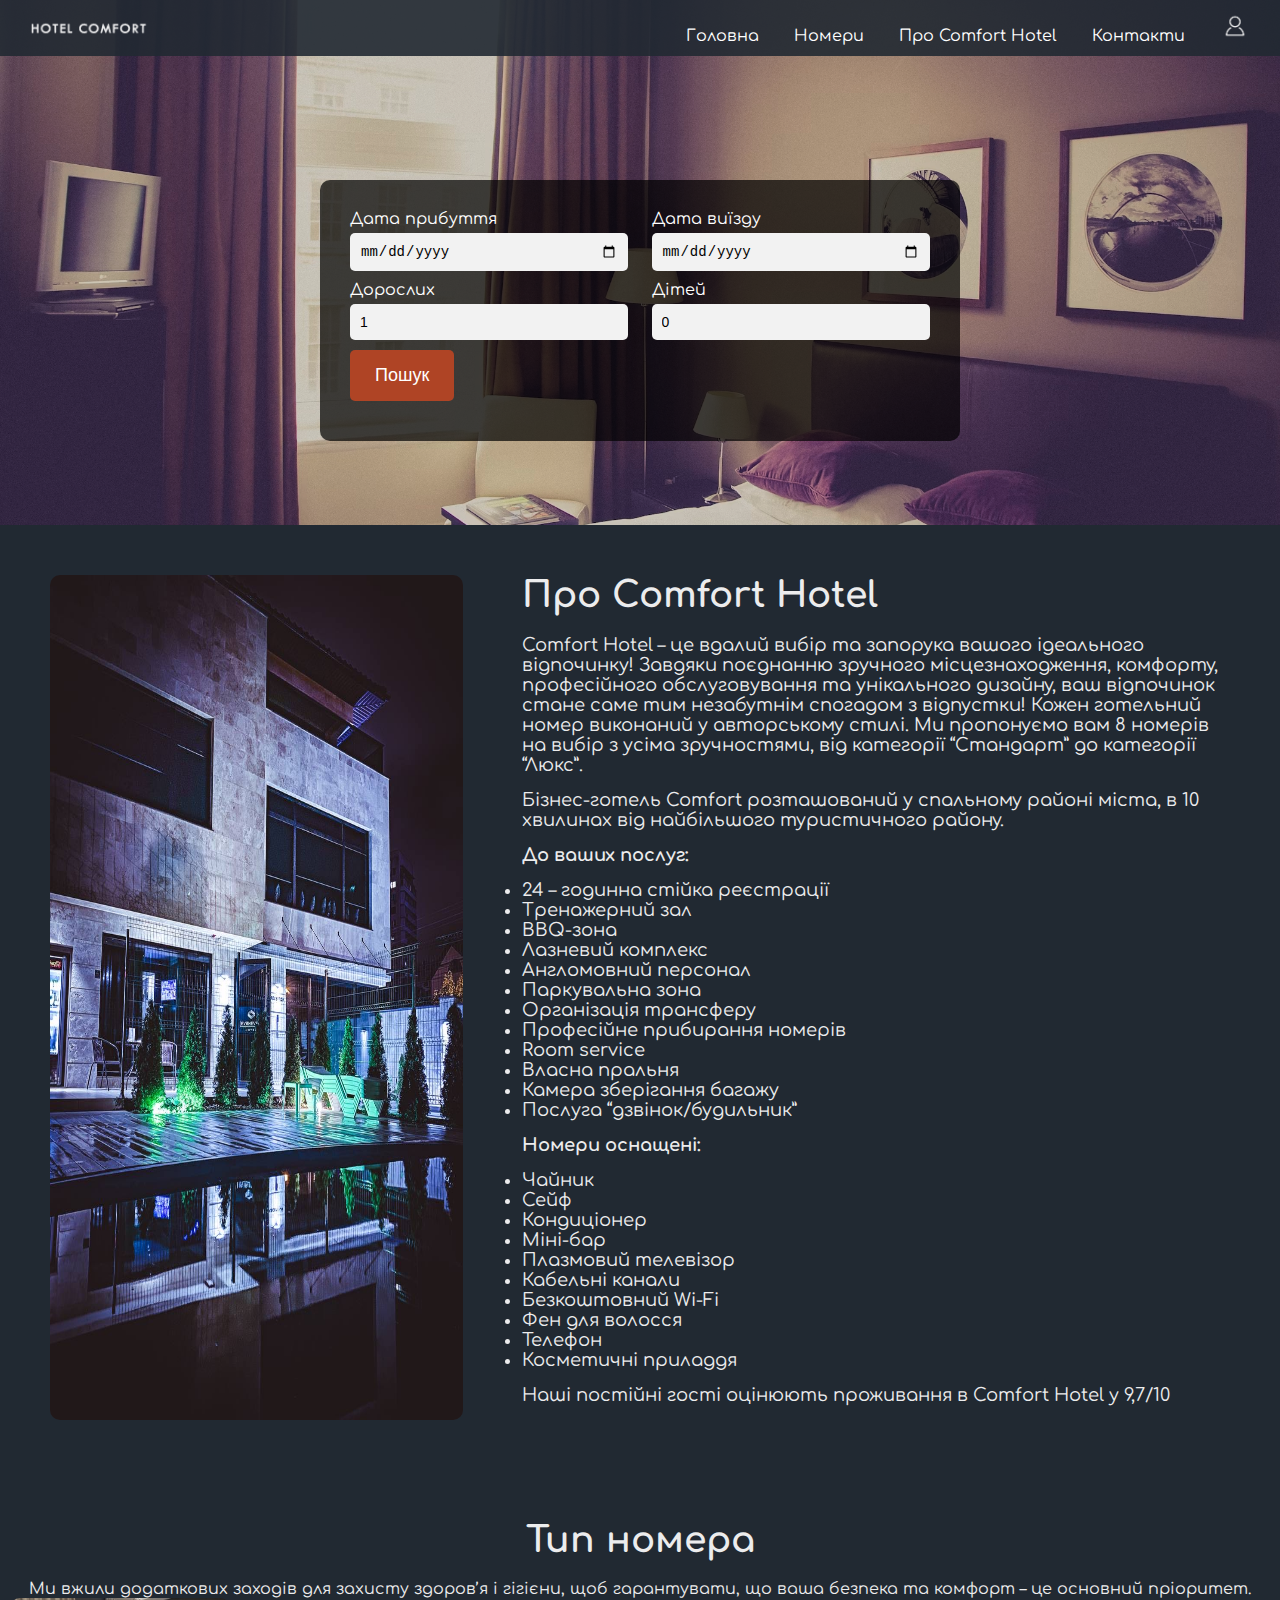
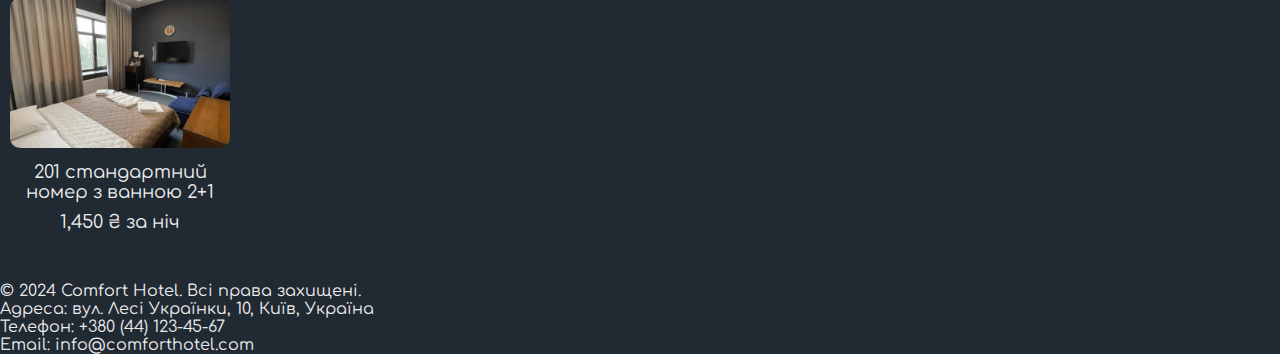
<file: index.html>
<!DOCTYPE html>
<html lang="uk">
<head>
    <meta charset="UTF-8">
    <meta name="viewport" content="width=device-width, initial-scale=1.0">
    <title>Елітний Готель</title>
    <link rel="stylesheet" href="style.css">
    <link rel="preconnect" href="https://fonts.googleapis.com">
    <link rel="preconnect" href="https://fonts.gstatic.com" crossorigin>
    <link href="https://fonts.googleapis.com/css2?family=Comfortaa:wght@300..700&display=swap" rel="stylesheet">
</head>
<body>
    
    <header class="hero">
        <!-- Фон зображення для героя -->
        <div class="hero-background"></div>
        <nav class="top-nav">
            <img src="logo.png" alt="Logo" class="logo">
            <div class="navigation">
                <a href="about.html">Головна</a>
                <a href="pricing.html">Номери</a>
                <a href="features.html">Про Comfort Hotel</a>
                <a href="contact.html">Контакти</a>
                <a href="login.html" class="login-button"><img src="user.png" alt="User Icon"></a>
            </div>
        </nav>
    </header>
    
    
    <main>
        <!-- Форма для пошуку -->
        <section class="search-form">
            <div class="search-container">
                <div class="form-field">
                    <label for="arrival-date">Дата прибуття</label>
                    <input type="date" id="arrival-date" name="arrival-date">
                </div>
                <div class="form-field">
                    <label for="departure-date">Дата виїзду</label>
                    <input type="date" id="departure-date" name="departure-date">
                </div>
                <div class="form-field">
                    <label for="adults">Дорослих</label>
                    <input type="number" id="adults" name="adults" min="1" value="1">
                </div>
                <div class="form-field">
                    <label for="children">Дітей</label>
                    <input type="number" id="children" name="children" min="0" value="0">
                </div>
                <div class="form-field search-btn-container">
                    <button class="search-btn">Пошук</button>
                </div>
            </div>
        </section>

        <!-- Опис Comfort Hotel -->
        <section class="about-section">
            <img src="About.jpg" alt="Про Comfort Hotel" class="about-image">
            <div class="about-text">
                <h2>Про Comfort Hotel</h2>
                <p>
                    Comfort Hotel – це вдалий вибір та запорука вашого ідеального відпочинку! Завдяки поєднанню зручного 
                    місцезнаходження, комфорту, професійного обслуговування та унікального дизайну, ваш відпочинок стане 
                    саме тим незабутнім спогадом з відпустки! Кожен готельний номер виконаний у авторському стилі. Ми пропонуємо вам 
                    8 номерів на вибір з усіма зручностями, від категорії “Стандарт” до категорії “Люкс”.
                </p>
                <p>
                    Бізнес-готель Comfort розташований у спальному районі міста, в 10 хвилинах від найбільшого туристичного району.
                </p>
                <p><strong>До ваших послуг:</strong></p>
                <ul>
                    <li>24 – годинна стійка реєстрації</li>
                    <li>Тренажерний зал</li>
                    <li>BBQ-зона</li>
                    <li>Лазневий комплекс</li>
                    <li>Англомовний персонал</li>
                    <li>Паркувальна зона</li>
                    <li>Організація трансферу</li>
                    <li>Професійне прибирання номерів</li>
                    <li>Room service</li>
                    <li>Власна пральня</li>
                    <li>Камера зберігання багажу</li>
                    <li>Послуга “дзвінок/будильник”</li>
                </ul>
                <p><strong>Номери оснащені:</strong></p>
                <ul>
                    <li>Чайник</li>
                    <li>Сейф</li>
                    <li>Кондиціонер</li>
                    <li>Міні-бар</li>
                    <li>Плазмовий телевізор</li>
                    <li>Кабельні канали</li>
                    <li>Безкоштовний Wi-Fi</li>
                    <li>Фен для волосся</li>
                    <li>Телефон</li>
                    <li>Косметичні приладдя</li>
                </ul>
                <p>Наші постійні гості оцінюють проживання в Comfort Hotel у 9,7/10</p>
            </div>
        </section>

        <!-- Карусель тип номерів -->
        <section class="room-types">
            <h2>Тип номера</h2>
            <p>Ми вжили додаткових заходів для захисту здоров’я і гігієни, щоб гарантувати, що ваша безпека та комфорт – це основний пріоритет.</p>
            <div class="carousel">
                <div class="carousel-item">
                    <img src="n1.jpg" alt="Номер 201">
                    <p>201 стандартний номер з ванною 2+1</p>
                    <p>1,450 ₴ за ніч</p>
                </div>
                <!-- Інші номери пропущені для стислості -->
            </div>
        </section>
    </main>

    <!-- Footer -->
    <footer class="site-footer">
        <div class="footer-content">
            <p>&copy; 2024 Comfort Hotel. Всі права захищені.</p>
            <p>Адреса: вул. Лесі Українки, 10, Київ, Україна</p>
            <p>Телефон: +380 (44) 123-45-67</p>
            <p>Email: info@comforthotel.com</p>
        </div>
    </footer>
    
    <script src="script.js"></script>
</body>
</html>
</file>
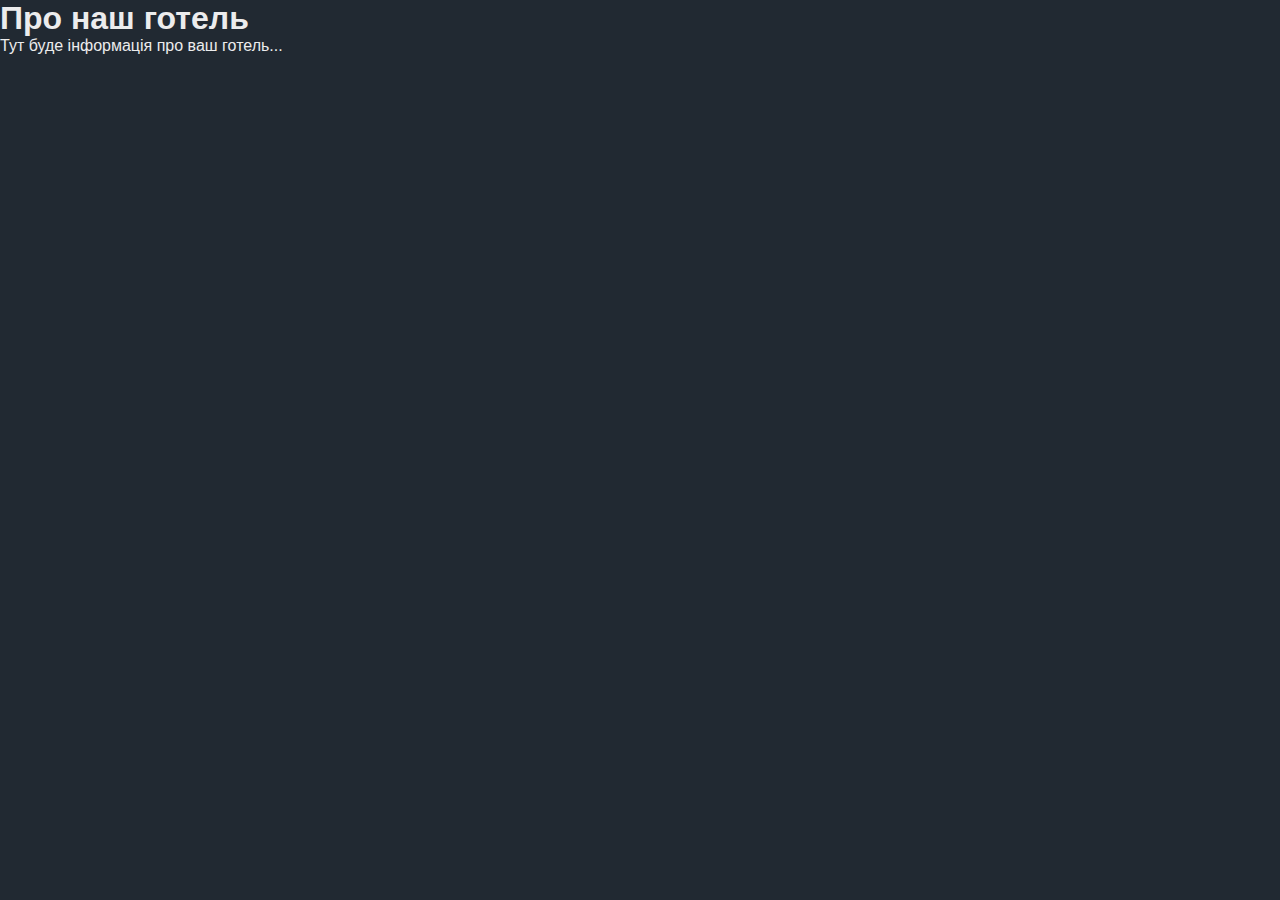
<file: about.html>
<!DOCTYPE html>
<html lang="uk">
<head>
    <meta charset="UTF-8">
    <meta name="viewport" content="width=device-width, initial-scale=1.0">
    <title>Про Нас - Елітний Готель</title>
    <link rel="stylesheet" href="style.css">
</head>
<body>
    <h1>Про наш готель</h1>
    <p>Тут буде інформація про ваш готель...</p>
</body>
</html>
</file>
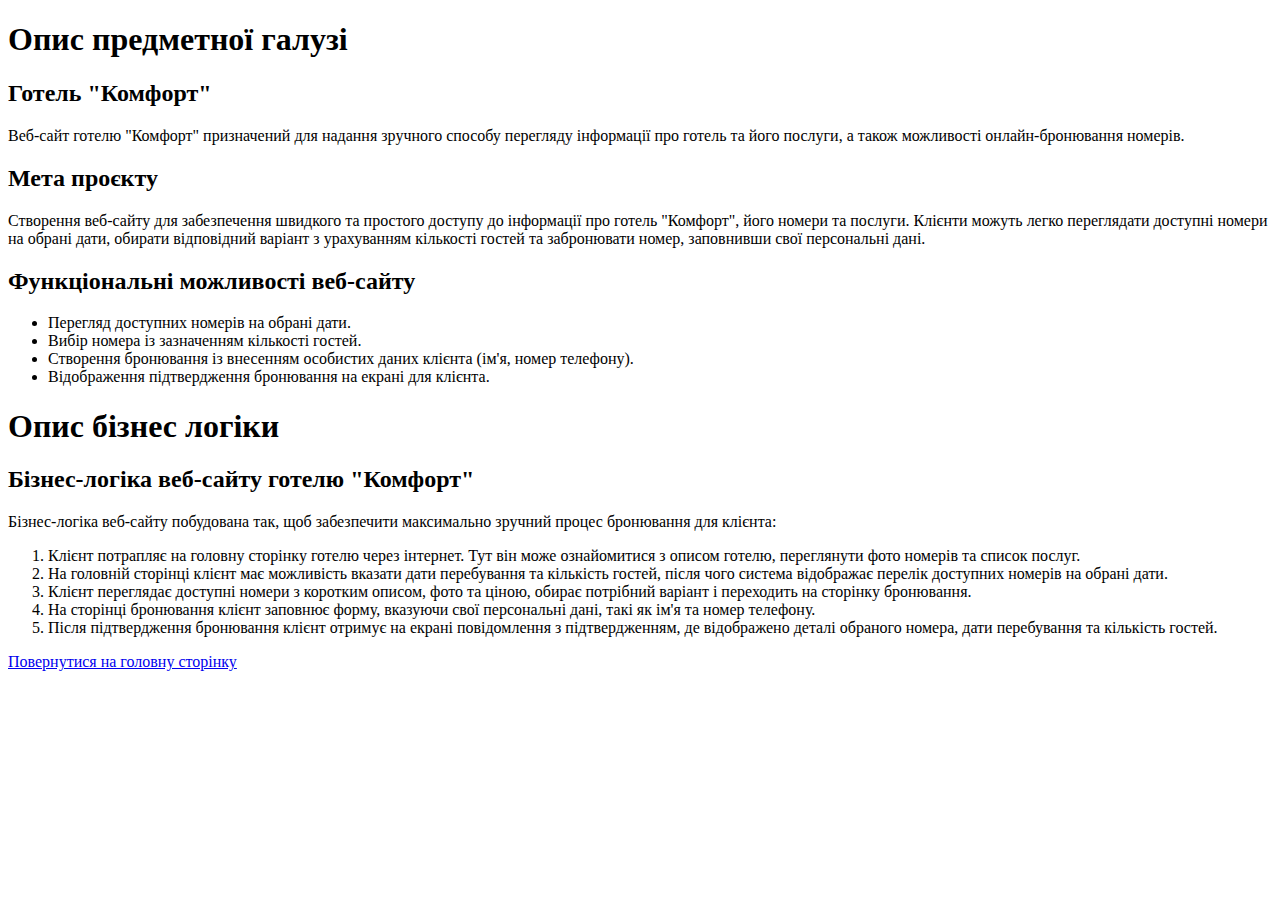
<file: domain_description.html>
<!DOCTYPE html>
<html lang="uk">
<head>
    <meta charset="UTF-8">
    <meta name="viewport" content="width=device-width, initial-scale=1.0">
    <title>Опис готелю "Комфорт" та бізнес-логіки</title>
</head>
<body>
    <h1>Опис предметної галузі</h1>
    <h2>Готель "Комфорт"</h2>
    <p>Веб-сайт готелю "Комфорт" призначений для надання зручного способу перегляду інформації про готель та його послуги, а також можливості онлайн-бронювання номерів.</p>

    <h2>Мета проєкту</h2>
    <p>Створення веб-сайту для забезпечення швидкого та простого доступу до інформації про готель "Комфорт", його номери та послуги. Клієнти можуть легко переглядати доступні номери на обрані дати, обирати відповідний варіант з урахуванням кількості гостей та забронювати номер, заповнивши свої персональні дані.</p>

    <h2>Функціональні можливості веб-сайту</h2>
    <ul>
        <li>Перегляд доступних номерів на обрані дати.</li>
        <li>Вибір номера із зазначенням кількості гостей.</li>
        <li>Створення бронювання із внесенням особистих даних клієнта (ім'я, номер телефону).</li>
        <li>Відображення підтвердження бронювання на екрані для клієнта.</li>
    </ul>

    <h1>Опис бізнес логіки</h1>
    <h2>Бізнес-логіка веб-сайту готелю "Комфорт"</h2>
    <p>Бізнес-логіка веб-сайту побудована так, щоб забезпечити максимально зручний процес бронювання для клієнта:</p>
    
    <ol>
        <li>Клієнт потрапляє на головну сторінку готелю через інтернет. Тут він може ознайомитися з описом готелю, переглянути фото номерів та список послуг.</li>
        <li>На головній сторінці клієнт має можливість вказати дати перебування та кількість гостей, після чого система відображає перелік доступних номерів на обрані дати.</li>
        <li>Клієнт переглядає доступні номери з коротким описом, фото та ціною, обирає потрібний варіант і переходить на сторінку бронювання.</li>
        <li>На сторінці бронювання клієнт заповнює форму, вказуючи свої персональні дані, такі як ім'я та номер телефону.</li>
        <li>Після підтвердження бронювання клієнт отримує на екрані повідомлення з підтвердженням, де відображено деталі обраного номера, дати перебування та кількість гостей.</li>
    </ol>

    <!-- Посилання для повернення на головну сторінку -->
    <p><a href="index.html">Повернутися на головну сторінку</a></p>

</body>
</html>
</file>
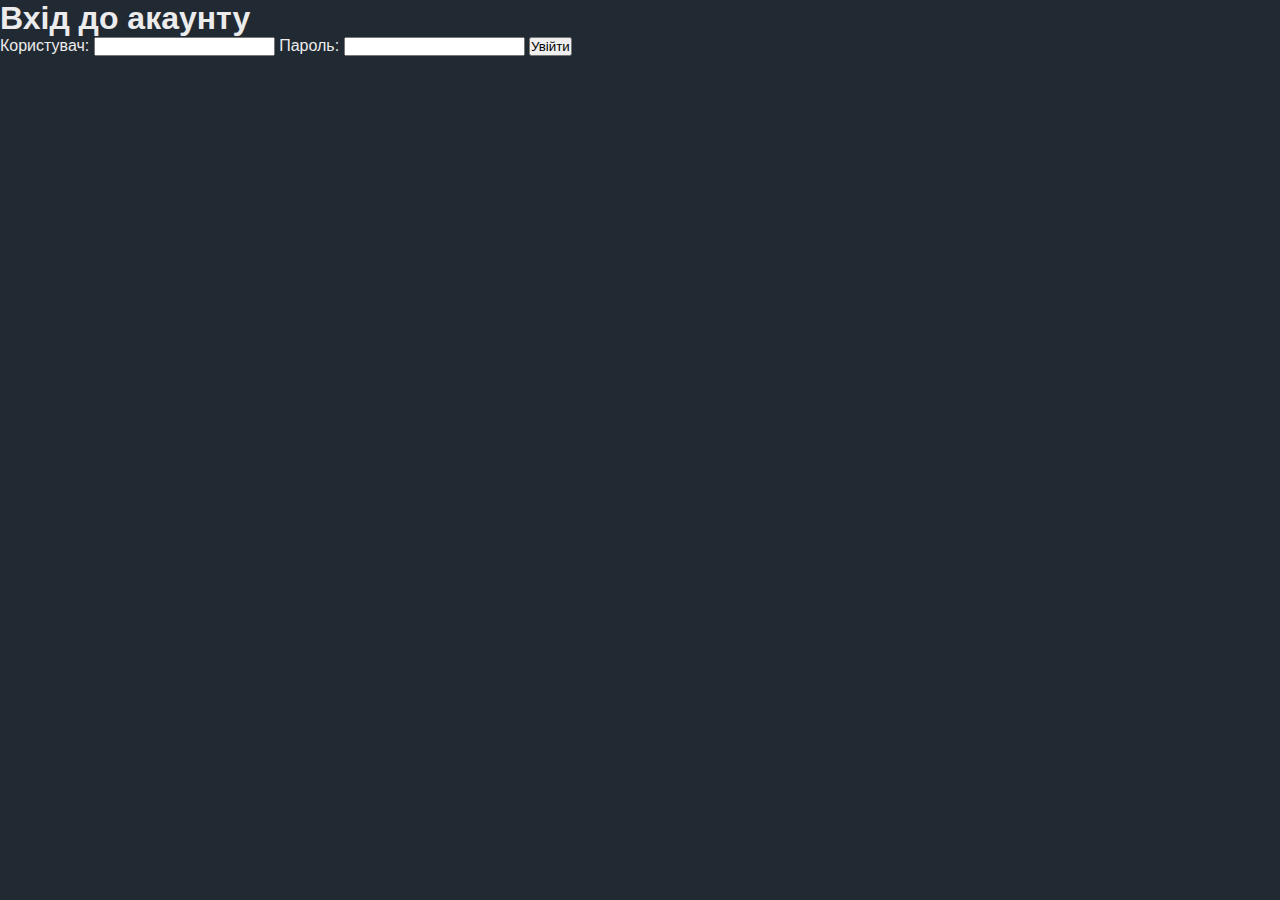
<file: login.html>
<!DOCTYPE html>
<html lang="uk">
<head>
    <meta charset="UTF-8">
    <meta name="viewport" content="width=device-width, initial-scale=1.0">
    <title>Вхід - Елітний Готель</title>
    <link rel="stylesheet" href="style.css">
</head>
<body>
    <h1>Вхід до акаунту</h1>
    <form>
        <label for="username">Користувач:</label>
        <input type="text" id="username" name="username" required>
        <label for="password">Пароль:</label>
        <input type="password" id="password" name="password" required>
        <button type="submit">Увійти</button>
    </form>
</body>
</html>
</file>
<file: style.css>
/* Сброс отступов и полей */
* {
    margin: 0;
    padding: 0;
    box-sizing: border-box;
}

/* Основные стили для body */
body {
    background-color: #212932; /* Цвет фона */
    color: #ececed; /* Цвет текста */
    font-family: 'Comfortaa', Arial, sans-serif; /* Шрифт Comfortaa */
    overflow-x: hidden; /* Убираем горизонтальный скролл */
}

/* Контейнер для навигации и логотипа */
.top-nav {
    position: relative;
    width: 100%;
    display: flex;
    justify-content: space-between;
    align-items: center;
    padding: 5px 30px;
    background-color: rgba(33, 41, 50, 0.9); /* Прозрачный фон */
    z-index: 1;
    height: 56px;
}

/* Логотип */
.logo {
    width: 120px;
    height: auto;
    object-fit: contain;
}

/* Навигационные ссылки */
.navigation a {
    color: #fff;
    font-size: 16px;
    margin-left: 30px;
    text-decoration: none;
}

.navigation a:hover {
    color: #c9a66b;
}

/* Кнопка входа */
.login-button img {
    width: 30px;
    height: 30px;
}

/* Герой-блок с видео */
.hero {
    position: relative;
    width: 100%;
    height: 86vh;
    overflow: hidden;
}

#background-video {
    object-fit: cover;
    width: 100%;
    height: 100%;
}

/* Секция поиска */
.search-form {
    position: absolute;
    top: 20%;
    width: 100%;
    display: flex;
    justify-content: center;
}

.search-container {
    background-color: rgba(0, 0, 0, 0.7);
    padding: 30px;
    border-radius: 10px;
    width: 50%;
    display: flex;
    flex-wrap: wrap;
    justify-content: space-between;
    align-items: center;
}

.form-field {
    width: 48%;
    margin-bottom: 10px;
}

.form-field label {
    font-size: 16px;
    color: #fff;
}

.form-field input {
    width: 100%;
    padding: 10px;
    font-size: 14px;
    margin-top: 5px;
    border: none;
    border-radius: 5px;
    background-color: #f2f2f2;
}

/* Кнопка поиска */
.search-btn {
    background-color: #af4425;
    color: #fff;
    padding: 15px 25px;
    font-size: 18px;
    border: none;
    border-radius: 5px;
    cursor: pointer;
}

.search-btn:hover {
    background-color: #662e1c;
}

/* Секция про готель */
.about-section {
    display: flex;
    justify-content: space-between;
    padding: 50px;
}

.about-text {
    width: 60%;
}

.about-text h2 {
    font-size: 36px;
    margin-bottom: 20px;
}

.about-text p, .about-text ul {
    font-size: 18px;
    margin-bottom: 15px;
}

.about-image {
    width: 35%;
    border-radius: 10px;
}

/* Секция с каруселью номеров */
.room-types {
    text-align: center;
    padding: 50px 0;
}

.room-types h2 {
    font-size: 36px;
    margin-bottom: 20px;
}

.room-types .carousel {
    display: flex;
    justify-content: space-between;
    overflow-x: auto;
}

.carousel-item {
    width: 220px;
    text-align: center;
    margin: 0 10px;
}

.carousel-item img {
    width: 100%;
    height: 150px;
    object-fit: cover;
    border-radius: 10px;
}

.carousel-item p {
    margin-top: 10px;
    font-size: 18px;
}

.hero {
    position: relative;
    width: 100%;
    height: 525px; /* Висота блоку */
    overflow: hidden;
}

/* Фон зображення */
.hero-background {
    position: absolute;
    top: 0;
    left: 0;
    width: 100%;
    height: 100%;
    background-image: url('background.jpg'); /* Замініть на шлях до вашого зображення */
    background-size: cover; /* Покриття всієї області */
    background-position: center; /* Центрування зображення */
    background-repeat: no-repeat; /* Заборона повторення */
    z-index: 0;
    filter: brightness(0.8); /* Додає трохи темноти для контрасту з текстом */
}

/* Навігаційна панель */
.top-nav {
    position: relative; /* Залишаємо у відносному положенні */
    z-index: 1; /* Піднімаємо над фоном */
    width: 100%;
    display: flex;
    justify-content: space-between;
    align-items: center;
    padding: 5px 30px;
    background-color: rgba(33, 41, 50, 0.9); /* Прозорий фон */
    height: 56px;
}

/* Логотип */
.logo {
    width: 120px;
    height: auto;
    object-fit: contain;
}

/* Навігаційні посилання */
.navigation a {
    color: #fff;
    font-size: 16px;
    margin-left: 30px;
    text-decoration: none;
}

.navigation a:hover {
    color: #c9a66b;
}

/* Кнопка входу */
.login-button img {
    width: 30px;
    height: 30px;
}
</file>
